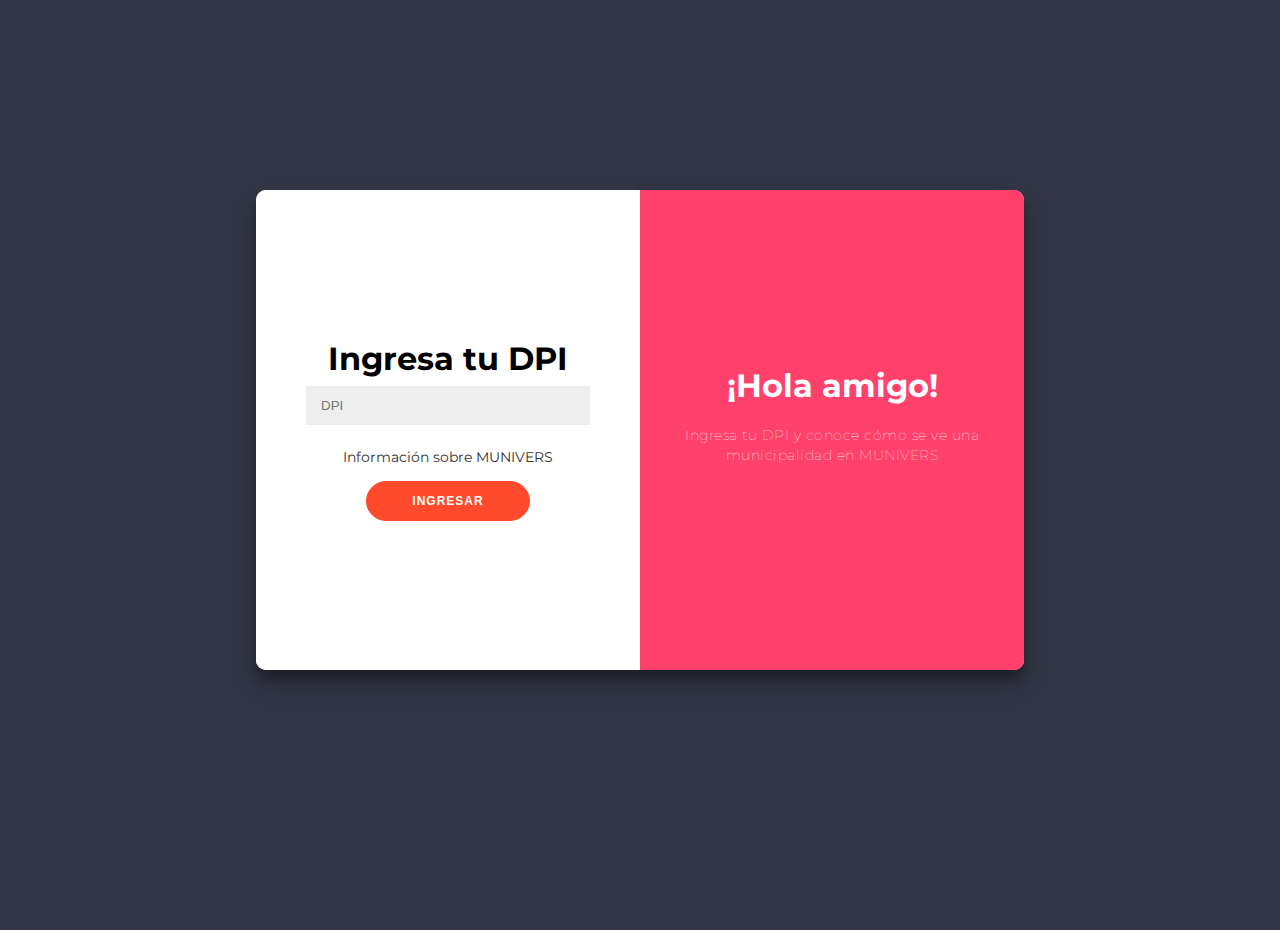
<file: index.html>
<!DOCTYPE html>
<html lang="en">
<head>
  <meta charset="UTF-8">
  <title>MUNIVERS</title>
  <link rel='stylesheet' href='https://cdnjs.cloudflare.com/ajax/libs/font-awesome/5.14.0/css/all.min.css'>
  <link rel="stylesheet" href="./css/style.css">
  <link href="./imagenes/Munivers.png" rel="icon">
  <link href="./imagenes/Munivers.png" rel="apple-touch-icon">
</head>
<body>
<!-- partial:index.partial.html -->

<div class="container" id="container">
  <div class="form-container sign-in-container">
    <form id="dpiForm">
      <h1>Ingresa tu DPI</h1>
      <input type="text" name="dpi" id="dpiInput" placeholder="DPI" lang="13" required maxlength="13" />
      <a href="./muni.html">Información sobre MUNIVERS</a>
      <button type="submit">Ingresar</button>
    </form>
  </div>

  <div class="overlay-container">
    <div class="overlay">
      <div class="overlay-panel overlay-right">
        <h1>¡Hola amigo!</h1>
        <p>Ingresa tu DPI y conoce cómo se ve una municipalidad en MUNIVERS</p>
      </div>
    </div>
  </div>
</div>

<!-- partial -->
<script>
  document.getElementById("dpiForm").addEventListener("submit", function(event) {
    event.preventDefault();
    var inputDPI = document.getElementById("dpiInput").value;

    if (inputDPI === '3186801060719') {
      window.location.href = "muni.html";
    } else {
      alert("El DPI ingresado es incorrecto. Por favor, inténtalo nuevamente.");
    }
  });
</script>
</body>
</html>
</file>
<file: css/style.css>
@import url('https://fonts.googleapis.com/css?family=Montserrat:400,800');

* {
	box-sizing: border-box;
}

body {
	background-image: url(https://bucketlistbri.com/wp-content/uploads/2021/05/mercado-santiago-atitlan-guatemala.jpg);
	background-image: url("https://bucketlistbri.com/wp-content/uploads/2021/05/mercado-santiago-atitlan-guatemala.jpg");
	background-position: center;
	background-size: cover;
	background-repeat: no-repeat;
	background-blend-mode: color-dodge;
	background-color: rgba(18, 21, 39, 0.86);
	display: flex;
	justify-content: center;
	align-items: center;
	flex-direction: column;
	font-family: 'Montserrat', sans-serif;
	height: 100vh;
	margin: -20px 0 50px;
	background-color: rgba(18, 21, 39, 0.86);
}

h1 {
	font-weight: bold;
	margin: 0;
}

h2 {
	text-align: center;
}

p {
	font-size: 14px;
	font-weight: 100;
	line-height: 20px;
	letter-spacing: 0.5px;
	margin: 20px 0 30px;
}

span {
	font-size: 12px;
}

a {
	color: #333;
	font-size: 14px;
	text-decoration: none;
	margin: 15px 0;
}

button {
	border-radius: 20px;
	border: 1px solid #FF4B2B;
	background-color: #FF4B2B;
	color: #FFFFFF;
	font-size: 12px;
	font-weight: bold;
	padding: 12px 45px;
	letter-spacing: 1px;
	text-transform: uppercase;
	transition: transform 80ms ease-in;
}

button:active {
	transform: scale(0.95);
}

button:focus {
	outline: none;
}

button.ghost {
	background-color: transparent;
	border-color: #FFFFFF;
}

form {
	background-color: #FFFFFF;
	display: flex;
	align-items: center;
	justify-content: center;
	flex-direction: column;
	padding: 0 50px;
	height: 100%;
	text-align: center;
}

input {
	background-color: #eee;
	border: none;
	padding: 12px 15px;
	margin: 8px 0;
	width: 100%;
}

.container {
	background-color: #fff;
	border-radius: 10px;
  	box-shadow: 0 14px 28px rgba(0,0,0,0.25), 
			0 10px 10px rgba(0,0,0,0.22);
	position: relative;
	overflow: hidden;
	width: 768px;
	max-width: 100%;
	min-height: 480px;
}

.form-container {
	position: absolute;
	top: 0;
	height: 100%;
	transition: all 0.6s ease-in-out;
}

.sign-in-container {
	left: 0;
	width: 50%;
	z-index: 2;
}

.container.right-panel-active .sign-in-container {
	transform: translateX(100%);
}

.sign-up-container {
	left: 0;
	width: 50%;
	opacity: 0;
	z-index: 1;
}

.container.right-panel-active .sign-up-container {
	transform: translateX(100%);
	opacity: 1;
	z-index: 5;
	animation: show 0.6s;
}

@keyframes show {
	0%, 49.99% {
		opacity: 0;
		z-index: 1;
	}
	
	50%, 100% {
		opacity: 1;
		z-index: 5;
	}
}

.overlay-container {
	position: absolute;
	top: 0;
	left: 50%;
	width: 50%;
	height: 100%;
	overflow: hidden;
	transition: transform 0.6s ease-in-out;
	z-index: 100;
}

.container.right-panel-active .overlay-container{
	transform: translateX(-100%);
}

.overlay {
	background: #FF416C;
	background: -webkit-linear-gradient(to right, #FF4B2B, #FF416C);
	background-image: url(https://bucketlistbri.com/wp-content/uploads/2021/05/mercado-santiago-atitlan-guatemala.jpg);
	background-repeat: no-repeat;
	background-size: cover;
	background-position: 0 0;
	color: #FFFFFF;
	position: relative;
	left: -100%;
	height: 100%;
	width: 200%;
  	transform: translateX(0);
	transition: transform 0.6s ease-in-out;
}

.container.right-panel-active .overlay {
  	transform: translateX(50%);
}

.overlay-panel {
	position: absolute;
	display: flex;
	align-items: center;
	justify-content: center;
	flex-direction: column;
	padding: 0 40px;
	text-align: center;
	top: 0;
	height: 100%;
	width: 50%;
	transform: translateX(0);
	transition: transform 0.6s ease-in-out;
}

.overlay-left {
	transform: translateX(-20%);
}

.container.right-panel-active .overlay-left {
	transform: translateX(0);
}

.overlay-right {
	right: 0;
	transform: translateX(0);
}

.container.right-panel-active .overlay-right {
	transform: translateX(20%);
}

.social-container {
	margin: 20px 0;
}

.social-container a {
	border: 1px solid #DDDDDD;
	border-radius: 50%;
	display: inline-flex;
	justify-content: center;
	align-items: center;
	margin: 0 5px;
	height: 40px;
	width: 40px;
}

footer {
    background-color: #222;
    color: #fff;
    font-size: 14px;
    bottom: 0;
    position: fixed;
    left: 0;
    right: 0;
    text-align: center;
    z-index: 999;
}

footer p {
    margin: 10px 0;
}

footer i {
    color: red;
}

footer a {
    color: #3c97bf;
    text-decoration: none;
}

.sidebar .logo {
	display: none;
	width: 30px;
	height: 30px;
	background-color: #22b07d;
	flex-shrink: 0;
	color: #fff;
	align-items: center;
	border-radius: 50%;
	justify-content: center;
  }
  .sidebar .logo-expand {
	text-decoration: none;
	color: #fff;
	font-size: 19px;
	font-weight: 600;
	line-height: 34px;
	position: sticky;
	top: 0;
  }
  .sidebar .logo-expand:before {
	content: "";
	position: absolute;
	top: -30px;
	left: 0;
	width: 200px;
	height: 70px;
	z-index: -1;
  }
</file>
